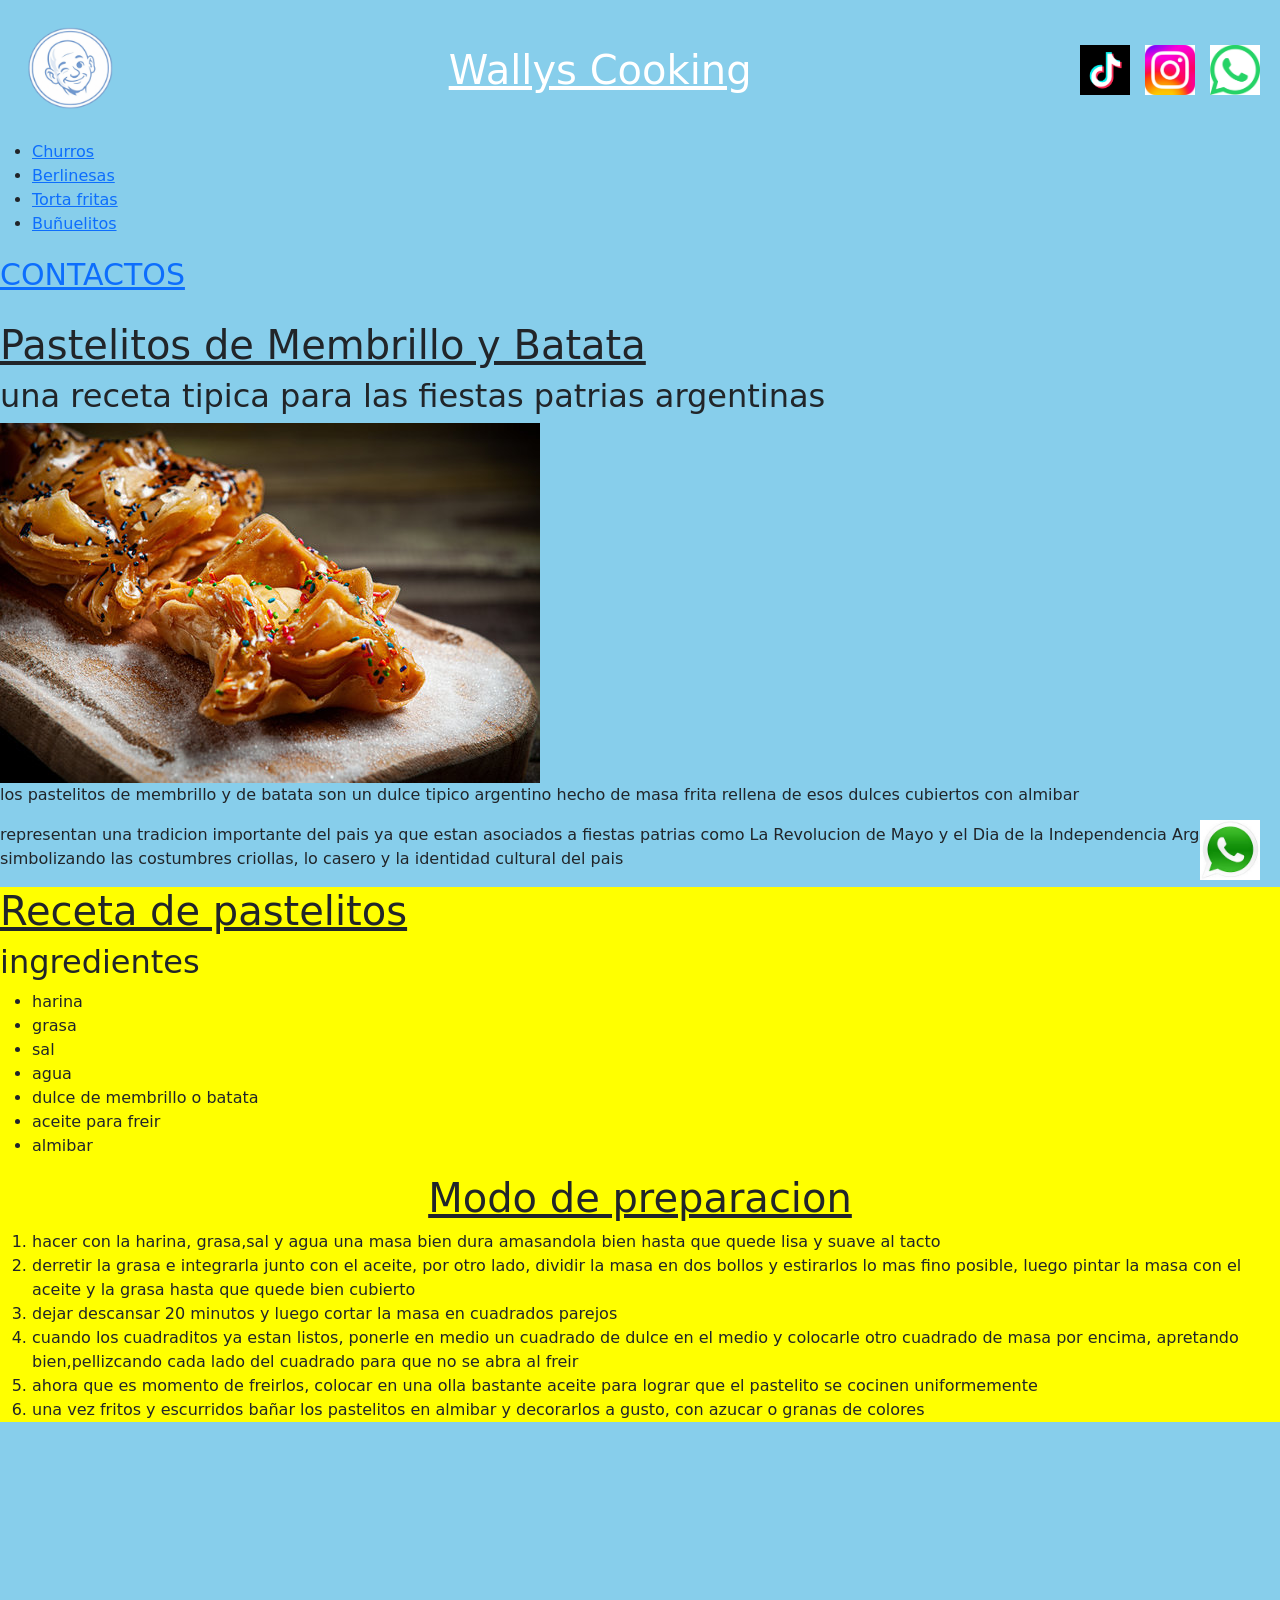
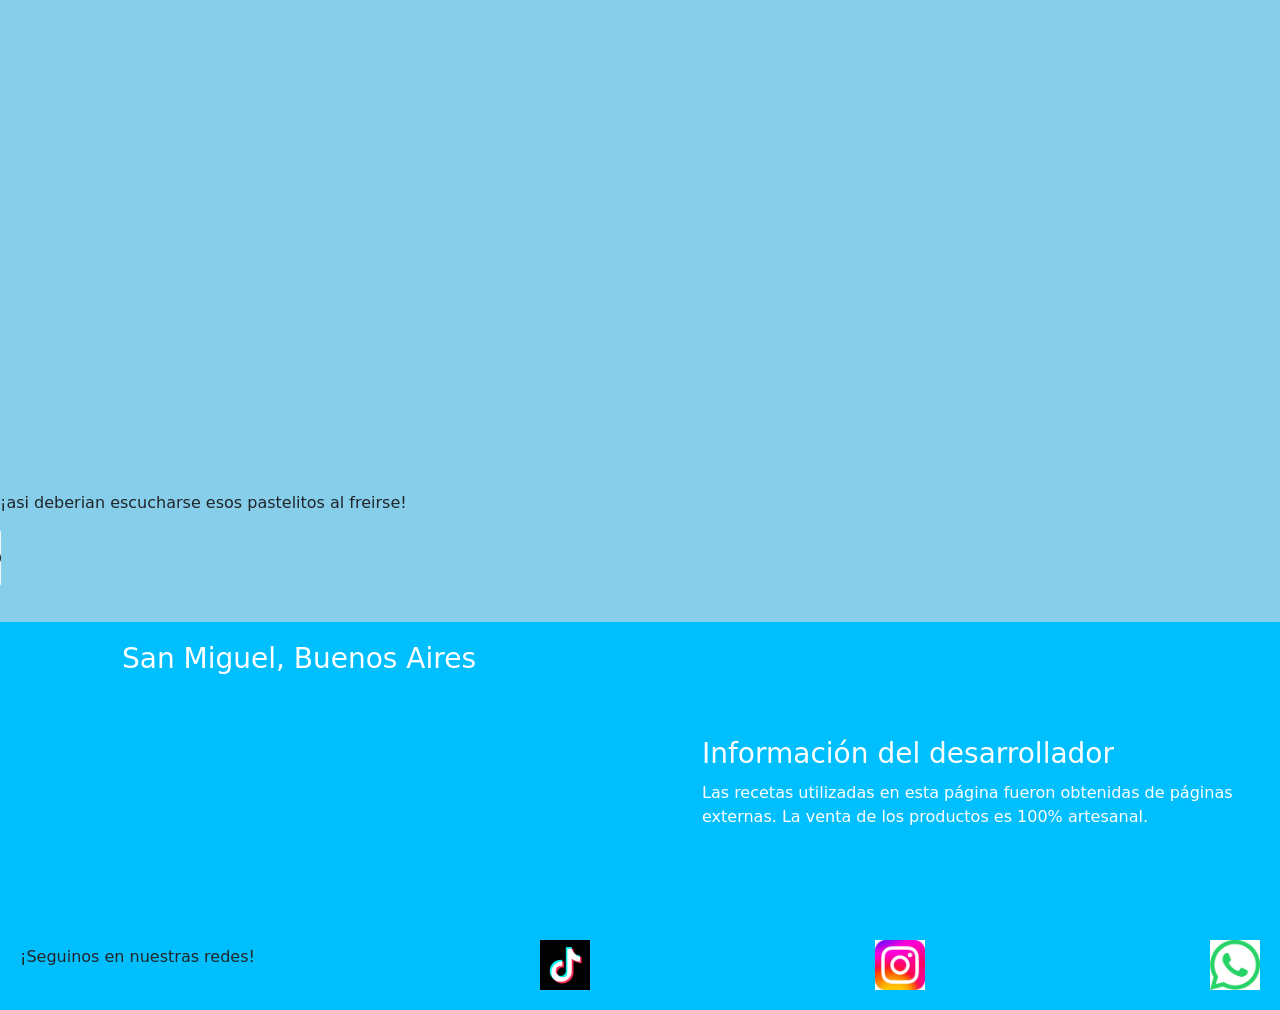
<file: index.html>
<!DOCTYPE html>
<html lang="en" dir="ltr">
  <head>
    <meta charset="utf-8">
    <title>Receta tipica de Argentina</title>
<link href="https://cdn.jsdelivr.net/npm/bootstrap@5.3.8/dist/css/bootstrap.min.css" rel="stylesheet" integrity="sha384-sRIl4kxILFvY47J16cr9ZwB07vP4J8+LH7qKQnuqkuIAvNWLzeN8tE5YBujZqJLB" crossorigin="anonymous">
  <link rel="stylesheet" href="./css/estilos.css">
  </head>
  <body>
    <header>
      <img class="logo" src="./imagenes/pelado.png" alt="">
        <h1 class="titulo">Wallys Cooking</h1>
    <div class="redes">
  <a target="_blank" href="https://www.tiktok.com/es-419/"><img class="tt"src="./imagenes/tiktok.jfif" alt=""></a>
  <a  target="_blank"href="https://www.instagram.com/"><img class="ig"src="./imagenes/images" alt=""></a>
  <a target="_blank"href="https://web.whatsapp.com/"><img class="wsp"src="./imagenes/descarga.png" alt=""></a>
  </div>
</header>
      <nav>
        <ul>
        <li> <a target="_blank" href="https://www.paulinacocina.net/como-hacer-churros-caseros/7933">Churros</a> </li>
        <li> <a target="_blank"href="https://www.paulinacocina.net/berlinesas-bolas-fraile-pan-leche/11864">Berlinesas</a> </li>
        <li> <a target="_blank"href="https://www.lanacion.com.ar/recetas/dulces/tortas-fritas-criollas-nid07042014/">Torta fritas</a> </li>
        <li> <a target="_blank" href="https://www.clarin.com/recetas/pasteleria/bunuelos_7_myOm91lJx.html">Buñuelitos</a> </li>
      </ul>
      <a class="contacto"href="contactos.html">CONTACTOS</a>

      </nav>
        <br>
<h1>Pastelitos de Membrillo y Batata</h1>
        <h2>una receta tipica para las fiestas patrias argentinas</h2>
      <img class="pastelito"src="./imagenes/foto.jpg.jpg" alt="">
        <p>los pastelitos de membrillo y de batata son un dulce
        tipico argentino hecho de masa frita rellena de esos dulces
      cubiertos con almibar </p>
     <p>representan una tradicion importante del pais ya que estan
     asociados a fiestas patrias como La Revolucion de Mayo y el Dia
    de la Independencia Argentina, simbolizando las costumbres criollas,
    lo casero y la identidad cultural del pais</p>
    <section class="receta">
      <h1>Receta de pastelitos</h1>
        <h2>ingredientes</h2>
        <ul>
          <li>harina</li>
          <li>grasa</li>
          <li>sal</li>
          <li>agua</li>
          <li>dulce de membrillo o batata</li>
          <li>aceite para freir</li>
          <li>almibar</li>
        </ul>
        <h1 class="modo">Modo de preparacion</h1>
        <ol>
          <li>hacer con la harina, grasa,sal y agua una masa
          bien dura amasandola bien hasta que quede lisa y suave
          al tacto</li>
          <li>derretir la grasa e integrarla junto con el aceite, por
          otro lado, dividir la masa en dos bollos y estirarlos lo mas
          fino posible, luego pintar la masa con el aceite y la grasa
          hasta que quede bien cubierto</li>
          <li>dejar descansar 20 minutos y luego cortar la masa en
          cuadrados parejos </li>
          <li>cuando los cuadraditos ya estan listos, ponerle en
          medio un cuadrado de dulce en el medio y colocarle otro
          cuadrado de masa por encima, apretando bien,pellizcando
          cada lado del cuadrado para que no se abra al freir </li>
          <li>ahora que es momento de freirlos, colocar en una olla
          bastante aceite para lograr que el pastelito se cocinen
          uniformemente</li>
          <li>una vez fritos y escurridos bañar los pastelitos en
          almibar y decorarlos a gusto, con azucar o granas de colores</li>
        </ol>
    </section>

    <section>
      <br>
          <iframe width="560" height="315" src="https://www.youtube.com/embed/n4nc_VxspAg?si=p6sknlkwGPfvCom7" title="YouTube video player" frameborder="0" allow="accelerometer; autoplay; clipboard-write; encrypted-media; gyroscope; picture-in-picture; web-share" referrerpolicy="strict-origin-when-cross-origin" allowfullscreen></iframe>
        <br>
        <iframe src="https://www.google.com/maps/embed?pb=!1m18!1m12!1m3!1d27880683.24142682!2d-103.20307038380388!3d-31.458078819824415!2m3!1f0!2f0!3f0!3m2!1i1024!2i768!4f13.1!3m3!1m2!1s0x95bccaf5f5fdc667%3A0x3d2f77992af00fa8!2sArgentina!5e0!3m2!1ses-419!2sar!4v1780019851682!5m2!1ses-419!2sar" width="400" height="300" style="border:0;" allowfullscreen="" loading="lazy" referrerpolicy="no-referrer-when-downgrade"></iframe>
        <br>
      <p>¡asi deberian escucharse esos pastelitos al freirse!</p>
      <audio controls src="./audios/freir.mp3">

    </section>
    <footer>
      <div class="mapa">
          <h3>San Miguel, Buenos Aires</h3>

          <iframe src="https://www.google.com/maps/embed?pb=!1m18!1m12!1m3!1d26259.936523450513!2d-58.7386!3d-34.5438!2m3!1f0!2f0!3f0!3m2!1i1024!2i768!4f13.1!3m3!1m2!1s0x95bcbd58b3a1f9a1%3A0x3a43d73f9b2f2d54!2sSan%20Miguel%2C%20Provincia%20de%20Buenos%20Aires!5e0!3m2!1ses-419!2sar!4v1785480000000!5m2!1ses-419!2sar"
          allowfullscreen=""
          loading="lazy"></iframe>
        </div>
  <div class="desarrollador">
              <h3>Información del desarrollador</h3>

              <p>
                  Las recetas utilizadas en esta página fueron obtenidas de páginas externas.
                  La venta de los productos es 100% artesanal.
              </p>
      </div>
      <p>¡Seguinos en nuestras redes!</p>

       <a target="_blank" href="https://www.tiktok.com/es-419/"><img class="tt"src="./imagenes/tiktok.jfif" alt=""></a>
      <a  target="_blank"href="https://www.instagram.com/wallys.cooking?igsh=bDFodjd2emFlZXk1"><img class="ig"src="./imagenes/images" alt=""></a>
      <a target="_blank"href="https://web.whatsapp.com/"><img class="wsp"src="./imagenes/descarga.png" alt=""></a></footer>
      <a href="https://wa.me/5491112345678" target="_blank" class="whatsapp">
          <img src="./imagenes/images.jfif" alt="WhatsApp">
      </a>
      <script src="https://cdn.jsdelivr.net/npm/bootstrap@5.3.8/dist/js/bootstrap.bundle.min.js" integrity="sha384-FKyoEForCGlyvwx9Hj09JcYn3nv7wiPVlz7YYwJrWVcXK/BmnVDxM+D2scQbITxI" crossorigin="anonymous"></script>
  </body>
</file>
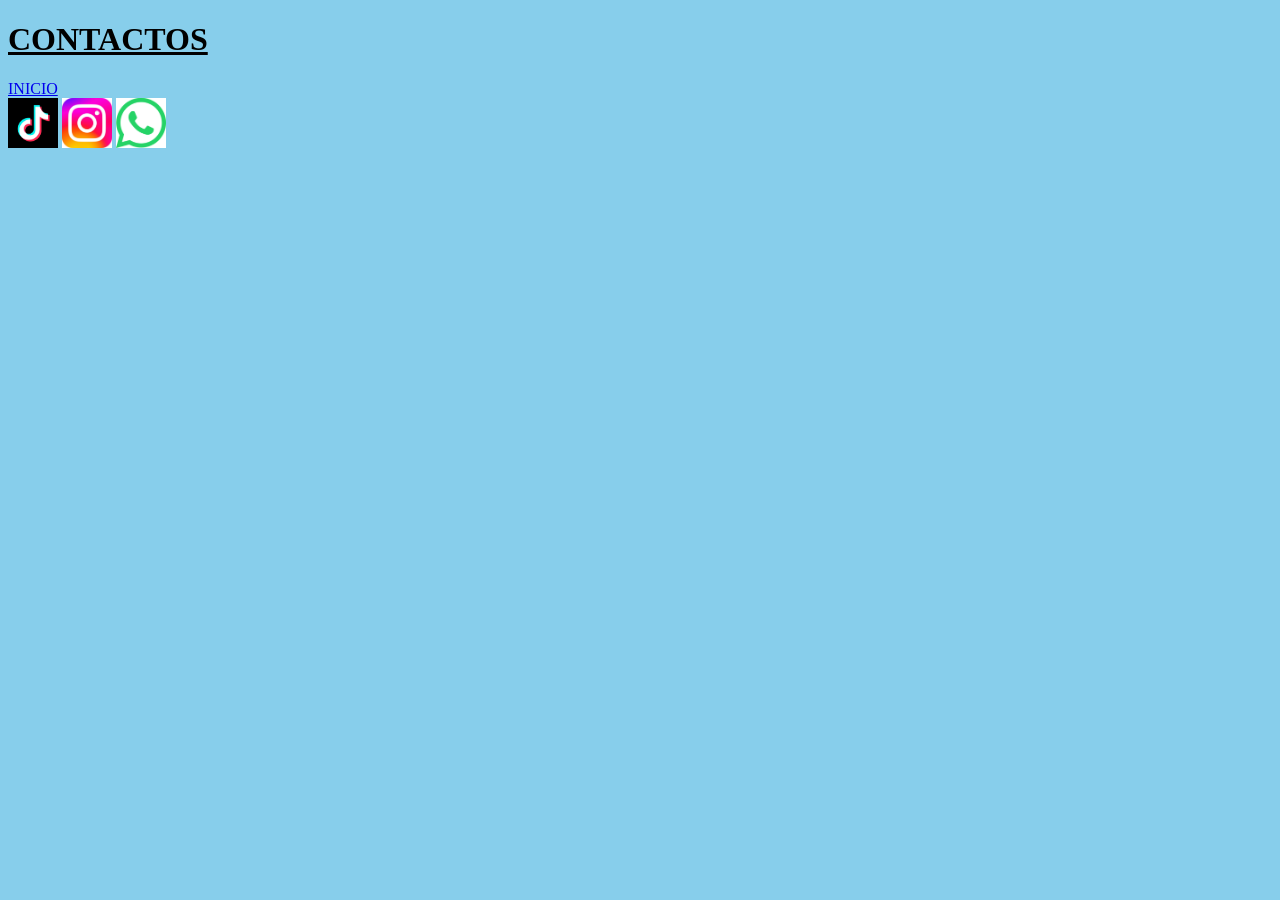
<file: contactos.html>
<!DOCTYPE html>
<html lang="en" dir="ltr">
  <head>
    <meta charset="utf-8">
    <title>contactos</title>
    <link rel="stylesheet" href="./css/estilos.css">
  </head>
  <body>
    <h1>CONTACTOS</h1>
    <a href="index.html">INICIO</a>
<br>

    <a target="_blank" href="https://www.tiktok.com/es-419/"><img class="tt"src="./imagenes/tiktok.jfif" alt=""></a>
    <a  target="_blank"href="https://www.instagram.com/"><img class="ig"src="./imagenes/images" alt=""></a>
    <a target="_blank"href="https://web.whatsapp.com/"><img class="wsp"src="./imagenes/descarga.png" alt=""></a>
  </body>
</html>
</file>
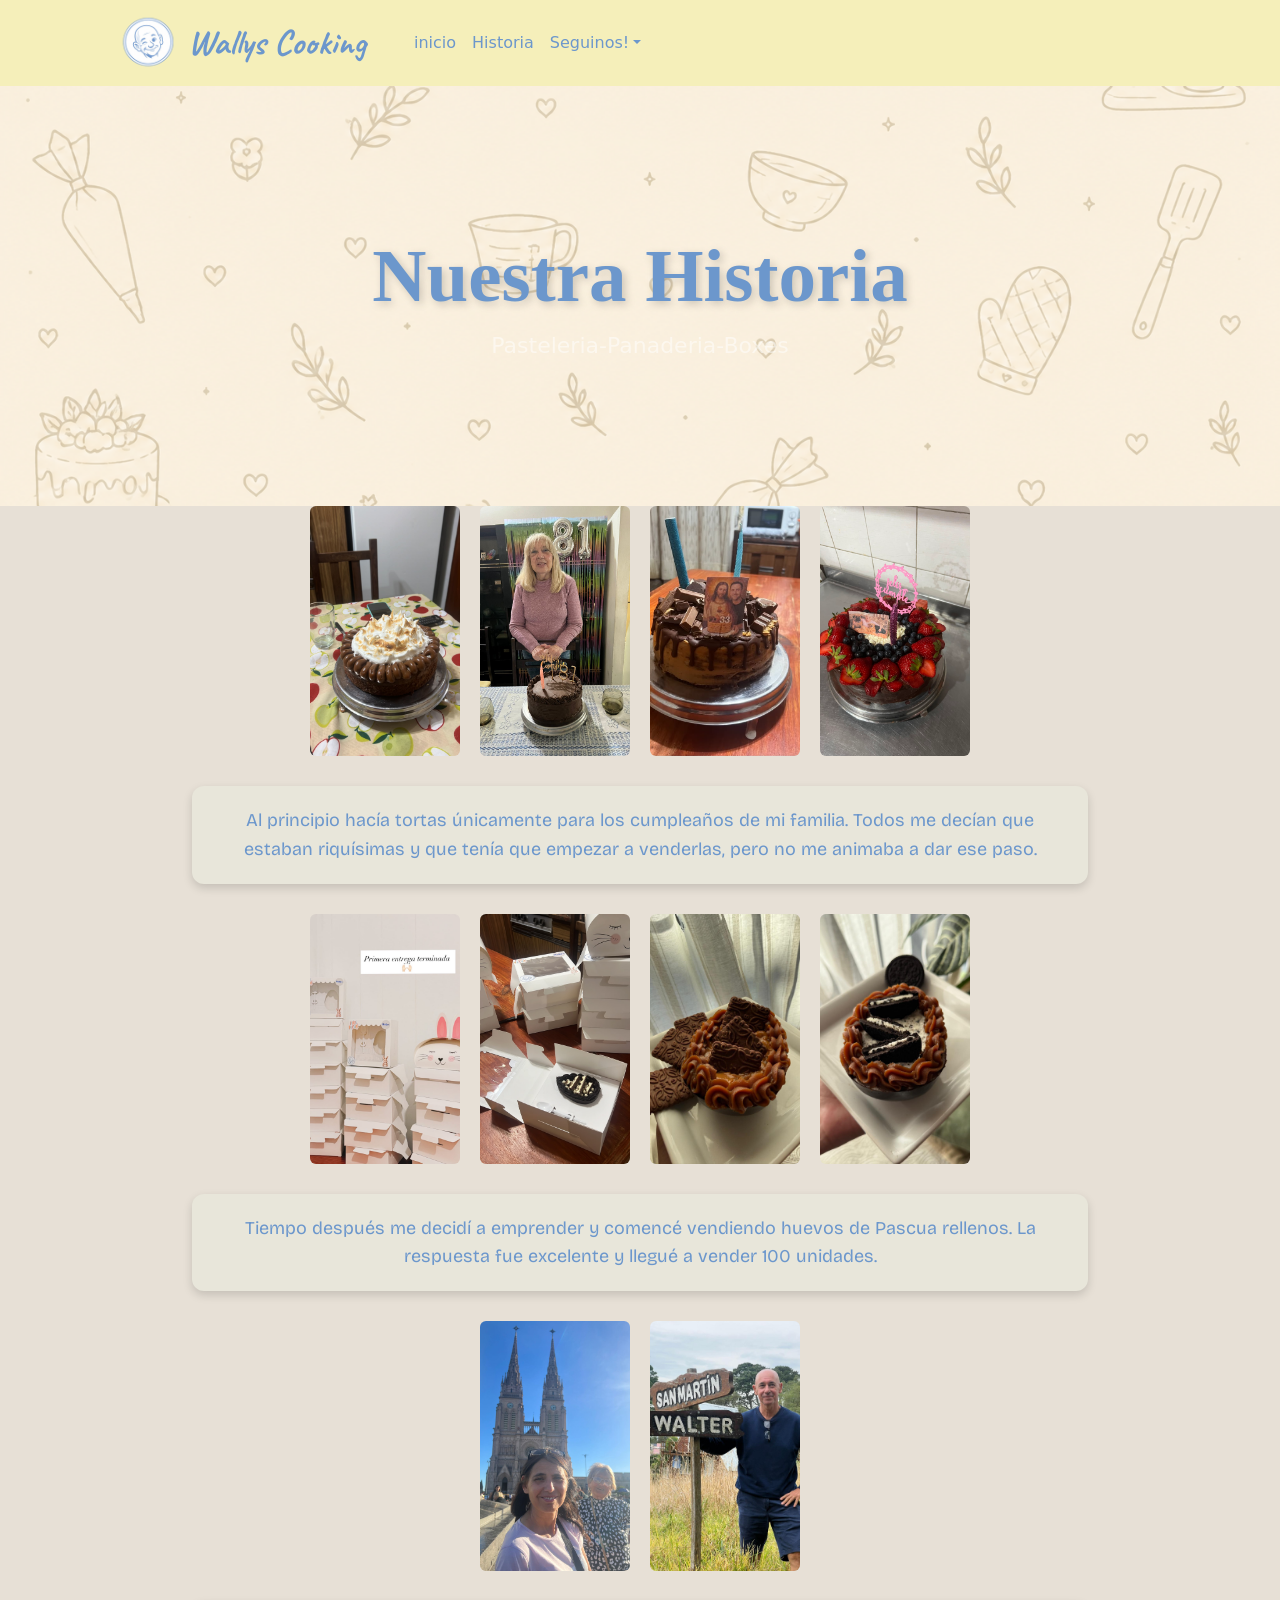
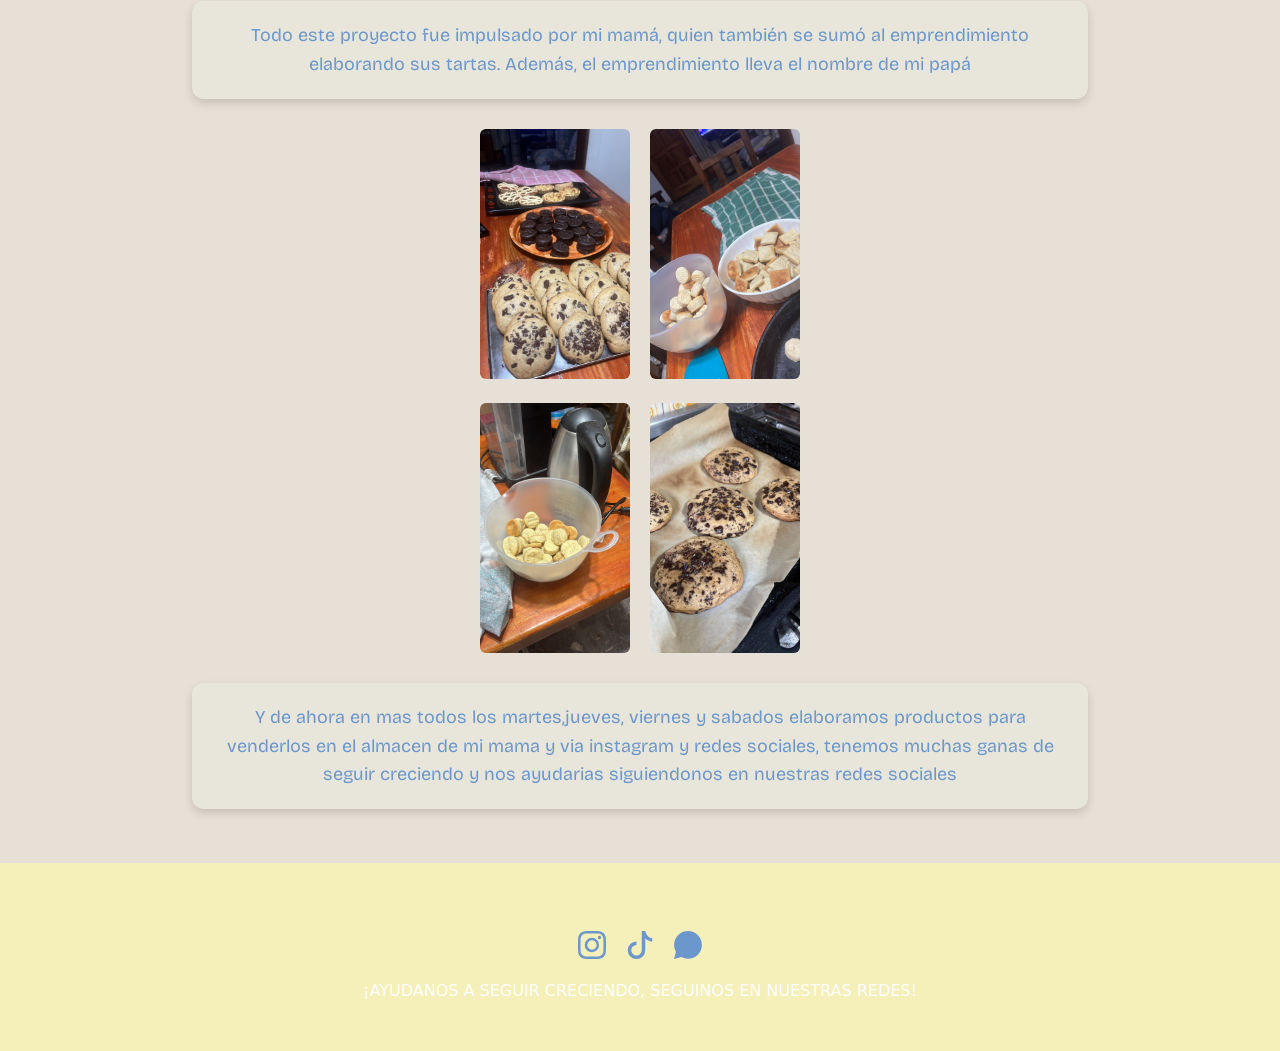
<file: shop/acercade.html>
<!DOCTYPE html>
<html lang="en">
    <head>
        <meta charset="utf-8" />
        <meta name="viewport" content="width=device-width, initial-scale=1, shrink-to-fit=no" />
        <meta name="description" content="" />
        <meta name="author" content="" />
        <title>Wallys Cooking</title>
        <!-- Favicon-->
        <link rel="icon" type="image/x-icon" href="assets/pelado.png" />
        <!-- Bootstrap icons-->
        <link href="https://cdn.jsdelivr.net/npm/bootstrap-icons@1.5.0/font/bootstrap-icons.css" rel="stylesheet" />
        <link rel="preconnect" href="https://fonts.googleapis.com">
        <link rel="preconnect" href="https://fonts.gstatic.com" crossorigin>
        <link href="https://fonts.googleapis.com/css2?family=Caveat:wght@400;500;600;700&display=swap" rel="stylesheet">
        <link rel="preconnect" href="https://fonts.googleapis.com">
        <link rel="preconnect" href="https://fonts.gstatic.com" crossorigin>
        <link href="https://fonts.googleapis.com/css2?family=Bricolage+Grotesque:wght@400;500;600&display=swap" rel="stylesheet">
        <!-- Core theme CSS (includes Bootstrap)-->
        <link href="css/styles.css" rel="stylesheet" />
    </head>
    <body>
        <!-- Navigation-->
        <nav class="navbar navbar-expand-lg navbar-light bg-light">
            <div class="container px-4 px-lg-5">
              <a class="navbar-brand d-flex align-items-center" href="#">
    <img src="./imagenes/pelado.png" alt="Logo" class="logo-navbar">
    <span>Wallys Cooking</span>
</a>
                <button class="navbar-toggler" type="button" data-bs-toggle="collapse" data-bs-target="#navbarSupportedContent" aria-controls="navbarSupportedContent" aria-expanded="false" aria-label="Toggle navigation"><span class="navbar-toggler-icon"></span></button>
                <div class="collapse navbar-collapse" id="navbarSupportedContent">
                    <ul class="navbar-nav me-auto mb-2 mb-lg-0 ms-lg-4">
                        <li class="nav-item"><a class="nav-link active" aria-current="page" href="index.html">inicio</a></li>
                        <li class="nav-item"><a class="nav-link" href="#!">Historia</a></li>
                        <li class="nav-item dropdown">
                            <a class="nav-link dropdown-toggle" id="navbarDropdown" href="#" role="button" data-bs-toggle="dropdown" aria-expanded="false">Seguinos!</a>
                            <ul class="dropdown-menu" aria-labelledby="navbarDropdown">
                                <li><a class="dropdown-item" href="https://www.tiktok.com/@wallys.cooking?_r=1&_t=ZS-98ZbsrAPpXJ"target="_blank">tiktok</a></li>

                                <li><a class="dropdown-item" href="https://www.instagram.com/wallys.cooking/"target="_blank">instagram</a></li>
                                <li><a class="dropdown-item" href="https://web.whatsapp.com/"target="_blank">WhatsApp</a></li>
                            </ul>
                        </li>
                    </ul>

                </div>
            </div>
        </nav>
        <!-- Header-->
        <header class="banner py-5">
            <div class="container px-4 px-lg-5 my-5">
                <div class="contenido-banner">
                    <h1 class="display-4 fw-bolder">Nuestra Historia</h1>
                    <p class="lead fw-normal text-white-50 mb-0">Pasteleria-Panaderia-Boxes</p>
                </div>
            </div>
</Header>
<nav>
<div class="imagus">
  <img src="./imagenes/torta1.jpeg" class="rounded float-start" alt="...">
  <img src="./imagenes/torta2.jpeg" class="rounded float-end" alt="...">
  <img src="./imagenes/torta3.jpeg" class="rounded float-end" alt="...">
  <img src="./imagenes/torta4.jpeg" class="rounded float-end" alt="...">

</div>
<p class="parrafos">Al principio hacía tortas únicamente para los cumpleaños de mi familia. Todos me decían que estaban riquísimas y que tenía que empezar a venderlas, pero no me animaba a dar ese paso.</p>
<div class="imagus">
  <img src="./imagenes/huevo1.jpeg" class="rounded float-start" alt="...">
  <img src="./imagenes/huevo2.jpeg" class="rounded float-end" alt="...">
  <img src="./imagenes/choco.jpeg" class="rounded float-end" alt="...">
  <img src="./imagenes/oreo.jpeg" class="rounded float-end" alt="...">
</div>
<p class="parrafos">Tiempo después me decidí a emprender y comencé vendiendo huevos de Pascua rellenos. La respuesta fue excelente y llegué a vender 100 unidades.</p>
<div class="imagus">
  <img src="./imagenes/sandra.jpeg" class="rounded float-start" alt="...">
  <img src="./imagenes/walter.jpeg" class="rounded float-end" alt="...">
</div>
<p class="parrafos">Todo este proyecto fue impulsado por mi mamá, quien también se sumó al emprendimiento elaborando sus tartas. Además, el emprendimiento lleva el nombre de mi papá</p>
<div class="imagus">
  <img src="./imagenes/cocina1.jpeg" class="rounded float-start" alt="...">
  <img src="./imagenes/cocina2.jpeg" class="rounded float-end" alt="...">

</div>
<br>
<div class="imagus">
  <img src="./imagenes/cocina3.jpeg" class="rounded float-start" alt="...">
  <img src="./imagenes/cocina4.jpeg" class="rounded float-end" alt="...">

</div>
<p class="parrafos">Y de ahora en mas todos los martes,jueves, viernes y sabados elaboramos productos para venderlos en el almacen de mi mama y via instagram y redes sociales, tenemos muchas ganas de seguir creciendo y nos ayudarias siguiendonos en nuestras redes sociales</p>

</nav>
<br>
<footer class="py-5">
  <div class="redes-sociales">

<a href="https://www.instagram.com/wallys.cooking" target="_blank" class="icono">
  <svg xmlns="http://www.w3.org/2000/svg" width="28" height="28" fill="currentColor" class="bi bi-instagram" viewBox="0 0 16 16">
      <path d="M8 0C5.829 0 5.556.01 4.703.048 3.85.088 3.269.222 2.76.42a3.9 3.9 0 0 0-1.417.923A3.9 3.9 0 0 0 .42 2.76C.222 3.268.087 3.85.048 4.7.01 5.555 0 5.827 0 8.001c0 2.172.01 2.444.048 3.297.04.852.174 1.433.372 1.942.205.526.478.972.923 1.417.444.445.89.719 1.416.923.51.198 1.09.333 1.942.372C5.555 15.99 5.827 16 8 16s2.444-.01 3.298-.048c.851-.04 1.434-.174 1.943-.372a3.9 3.9 0 0 0 1.416-.923c.445-.445.718-.891.923-1.417.197-.509.332-1.09.372-1.942C15.99 10.445 16 10.173 16 8s-.01-2.445-.048-3.299c-.04-.851-.175-1.433-.372-1.941a3.9 3.9 0 0 0-.923-1.417A3.9 3.9 0 0 0 13.24.42c-.51-.198-1.092-.333-1.943-.372C10.443.01 10.172 0 7.998 0zm-.717 1.442h.718c2.136 0 2.389.007 3.232.046.78.035 1.204.166 1.486.275.373.145.64.319.92.599s.453.546.598.92c.11.281.24.705.275 1.485.039.843.047 1.096.047 3.231s-.008 2.389-.047 3.232c-.035.78-.166 1.203-.275 1.485a2.5 2.5 0 0 1-.599.919c-.28.28-.546.453-.92.598-.28.11-.704.24-1.485.276-.843.038-1.096.047-3.232.047s-2.39-.009-3.233-.047c-.78-.036-1.203-.166-1.485-.276a2.5 2.5 0 0 1-.92-.598 2.5 2.5 0 0 1-.6-.92c-.109-.281-.24-.705-.275-1.485-.038-.843-.046-1.096-.046-3.233s.008-2.388.046-3.231c.036-.78.166-1.204.276-1.486.145-.373.319-.64.599-.92s.546-.453.92-.598c.282-.11.705-.24 1.485-.276.738-.034 1.024-.044 2.515-.045zm4.988 1.328a.96.96 0 1 0 0 1.92.96.96 0 0 0 0-1.92m-4.27 1.122a4.109 4.109 0 1 0 0 8.217 4.109 4.109 0 0 0 0-8.217m0 1.441a2.667 2.667 0 1 1 0 5.334 2.667 2.667 0 0 1 0-5.334"/>
  </svg>
</a>

<a href="https://www.tiktok.com/@wallys.cooking" target="_blank" class="icono">
  <svg xmlns="http://www.w3.org/2000/svg" width="28" height="28" fill="currentColor" class="bi bi-tiktok" viewBox="0 0 16 16">
      <path d="M9 0h1.98c.144.715.54 1.617 1.235 2.512C12.895 3.389 13.797 4 15 4v2c-1.753 0-3.07-.814-4-1.829V11a5 5 0 1 1-5-5v2a3 3 0 1 0 3 3z"/>
  </svg>
</a>

<a href="https://wa.me/5491128019816" target="_blank" class="icono">
  <svg xmlns="http://www.w3.org/2000/svg" width="28" height="28" fill="currentColor" class="bi bi-whatsapp" viewBox="0 0 16 16">
      <path d="M13.601 2.326A7.85 7.85 0 0 0 7.994 0C3.627 0 .068 3.558.064 7.926c0 1.399.366 2.76 1.057 3.965L0 16l4.204-1.102a7.9 7.9 0 0 0 3.79.965h.004c4.368 0 7.926-3.558 7.93-7.93A7.9 7.9 0 0 0 13.6 2.326z"/>
  </svg>
</a>

</div>
  </a>
    <div class="container"><p class="m-0 text-center text-white">¡AYUDANOS A SEGUIR CRECIENDO, SEGUINOS EN NUESTRAS REDES!</p></div>
</footer>
<script src="https://cdn.jsdelivr.net/npm/bootstrap@5.3.3/dist/js/bootstrap.bundle.min.js"></script>
</body>
</file>
<file: css/estilos.css>
body { background-color:skyblue}
.titulo{color:white}
.contacto{font-size: 30px}
.modo{text-align: center;}
h1{text-decoration: underline;}
.tt{height: 50px}
.wsp{height: 50px}
.ig{height: 50px}
.receta {background-color: yellow}
.whatsapp{
    position: fixed;
    bottom: 20px;
    right: 20px;
}

.whatsapp img{
    width: 60px;
    height: 60px;
    }


    header{
    display: flex;
    justify-content: space-between;
    align-items: center;
    flex-wrap: wrap;
    background-color: skyblue;
    padding: 20px;
}

.logo{
    width: 100px;
    height: 100px;
}

.titulo{
    flex: 1;
    text-align: center;
    margin: 0;
    color: white;
    font-size: 40px;
}

.redes{
    display: flex;
    gap: 15px;
    align-items: center;
}

footer{
    display: flex;
    justify-content: space-between;
    align-items: center;
    flex-wrap: wrap;
    background-color: deepskyblue;
    padding: 20px;
    margin-top: 30px;
}

.desarrollador{
    width: 45%;
    color: white;
}

.desarrollador h3{
    margin-bottom: 10px;
}

.mapa{
    width: 45%;
    text-align: center;
}

.mapa h3{
    color: white;
}

.mapa iframe{
    width: 350px;
    height: 250px;
    border: 0;
}
</file>
